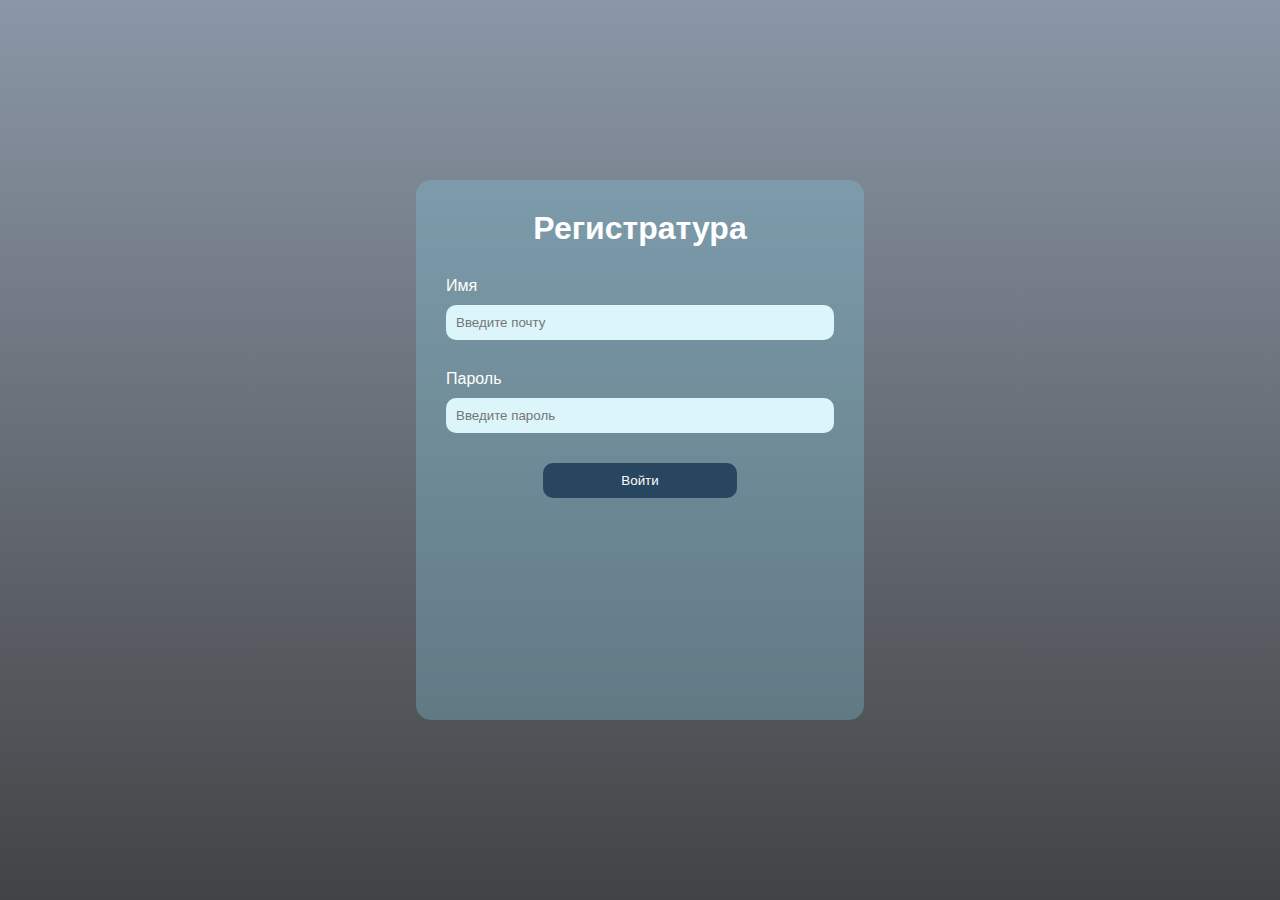
<file: index.html>
<!DOCTYPE html>
<html lang="en">
<head>
    <meta charset="UTF-8">
    <meta http-equiv="X-UA-Compatible" content="IE=edge">
    <meta name="viewport" content="width=device-width, initial-scale=1.0">
    <title>Гос.Больница</title>
    <link rel="stylesheet" href="./assets/styles/style.css">
</head>
<body id="auth">
    <form action="./home.html">
        <h1>Регистратура</h1>
        <label for="">Имя</label>
        <input type="email" required placeholder="Введите почту">
        <label for="">Пароль</label>
        <input type="password" required placeholder="Введите пароль">
        <button>Войти</button>
    </form>
</body>
</html>
</file>
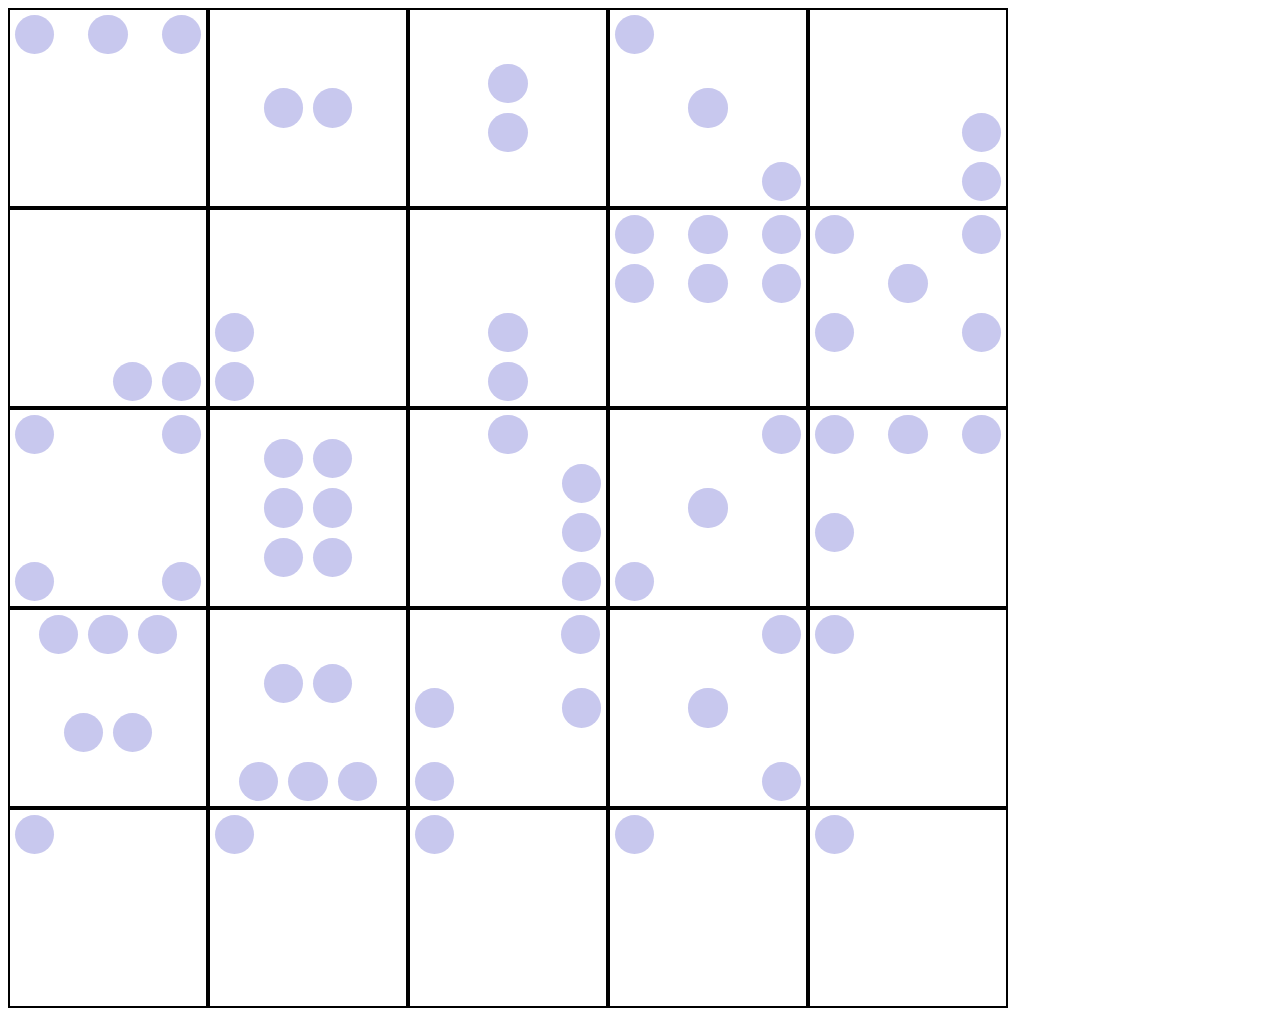
<file: dlya_experimentov.html>
<!DOCTYPE html>
<html lang="en">
<head>
      <meta charset="UTF-8">
      <meta http-equiv="X-UA-Compatible" content="IE=edge">
      <meta name="viewport" content="width=device-width, initial-scale=1.0">
      <title>Рубрика - Эксперименты</title>
</head>
<body>
      <div class="grid">
            <div class="df">
                  <div class="circle"></div>
                  <div class="circle"></div>
                  <div class="circle"></div>
            </div>
            <div class="df">
                  <div class="circle"></div>
                  <div class="circle"></div>
            </div>
            <div class="df">
                  <div class="circle"></div>
                  <div class="circle"></div>
            </div>
            <div class="df">
                  <div class="circle"></div>
                  <div class="circle"></div>
                  <div class="circle"></div>
            </div>
            <div class="df">
                  <div class="circle"></div>
                  <div class="circle"></div>
            </div>
            <div class="df">
                  <div class="circle"></div>
                  <div class="circle"></div>
            </div>
            <div class="df">
                  <div class="circle"></div>
                  <div class="circle"></div>
            </div>
            <div class="df">
                  <div class="circle"></div>
                  <div class="circle"></div>
            </div>
            <div class="df">
                  <div class="circle"></div>
                  <div class="circle"></div>
                  <div class="circle"></div>
                  <div class="circle"></div>
                  <div class="circle"></div>
                  <div class="circle"></div>
            </div>
            <div class="df">
                  <div class="circle"></div>
                  <div class="circle"></div>
                  <div class="circle"></div>
                  <div class="circle"></div>
                  <div class="circle"></div>
            </div>
            <div class="df">
                  <div class="circle"></div>
                  <div class="circle"></div>
                  <div class="circle"></div>
                  <div class="circle"></div>
            </div>
            <div class="df">
                  <div class="circle"></div>
                  <div class="circle"></div>
                  <div class="circle"></div>
                  <div class="circle"></div>
                  <div class="circle"></div>
                  <div class="circle"></div>
            </div>
            <div class="df">
                  <div class="circle"></div>
                  <div class="circle"></div>
                  <div class="circle"></div>
                  <div class="circle"></div>
            </div>
            <div class="df">
                  <div class="circle"></div>
                  <div class="circle"></div>
                  <div class="circle"></div>
            </div>
            <div class="df">
                  <div class="circle"></div>
                  <div class="circle"></div>
                  <div class="circle"></div>
                  <div class="circle"></div>
            </div>
            <div class="df">
                  <div class="circle"></div>
                  <div class="circle"></div>
                  <div class="circle"></div>
                  <div class="circle"></div>
                  <div class="circle"></div>
            </div>
            <div class="df">
                  <div class="circle"></div>
                  <div class="circle"></div>
                  <div class="circle"></div>
                  <div class="circle"></div>
                  <div class="circle"></div>
            </div>
            <div class="df">
                  <div class="circle"></div>
                  <div class="circle"></div>
                  <div class="circle"></div>
                  <div class="circle"></div>
            </div>
            <div class="df">
                  <div class="circle"></div>
                  <div class="circle"></div>
                  <div class="circle"></div>
            </div>
            <div class="df">
                  <div class="circle"></div>
            </div>
            <div class="df">
                  <div class="circle"></div>
            </div>
            <div class="df">
                  <div class="circle"></div>
            </div>
            <div class="df">
                  <div class="circle"></div>
            </div>
            <div class="df">
                  <div class="circle"></div>
            </div>
            <div class="df">
                  <div class="circle"></div>
            </div>

            <style>
                  *{
                        box-sizing: border-box;
                  }
                  .grid{
                        display: flex;
                        flex-wrap: wrap;
                        width: 1000px;
                        height: 1000px;
                  }
                  .df{
                        width: 20%;
                        height: 20%;
                        border: #000 2px solid;
                  }
                  .circle{
                        border-radius: 50%;
                        width: 20%;
                        height: 20%;
                        border: rgb red 2px solid;
                        background-color: rgb(200, 200, 238);
                        margin: 5px;
                  }
                  .df{
                        display: flex;
                        justify-content: space-between;
                  }
                  .df:nth-child(2){
                        justify-content: center;
                        align-items: center;
                  }
                  .df:nth-child(3){
                        flex-direction: column;
                        justify-content: center;
                        align-items: center;
                  }
                  .df:nth-child(4){
                        flex-direction: column;
                        justify-content: space-between;
                  }
                  .df:nth-child(4) .circle:nth-child(2){
                        align-self: center;
                  }
                  .df:nth-child(4) .circle:nth-child(3){
                        align-self: end;
                  }
                  .df:nth-child(5){
                        flex-direction: column;
                        align-items: flex-end;
                        justify-content: end;

                  }
                  .df:nth-child(6){
                        align-items: end;
                        justify-content: end;
                  }
                  .df:nth-child(7){
                        flex-direction: column;
                        justify-content: flex-end;
                  }
                  .df:nth-child(8){
                        flex-direction: column;
                        justify-content: flex-end;
                        align-items: center;
                  }
                  .df:nth-child(9){
                        flex-wrap: wrap;
                        justify-content: space-between;
                        align-content: flex-start;
                  }
                  .df:nth-child(10){
                        flex-wrap: wrap;
                  }
                  .df:nth-child(10) .circle:nth-child(2){
                        align-self: flex-end;
                  }
                  /* хелп */
                  .df:nth-child(11){
                        flex-wrap: wrap;
                        align-content: space-between;
                        justify-content: space-between;
                  }
                  .df:nth-child(11) .circle:nth-child(1){
                        margin-right: 40%;
                  }
                  .df:nth-child(12){
                        flex-wrap: wrap;
                        flex-direction: column;
                        align-items: center;
                        justify-content: center;
                        align-content: center;
                  } 
                  /* хелп */
                  .df:nth-child(13){
                        flex-direction: column;
                        align-content: center;
                        align-items: flex-end;
                  }
                  .df:nth-child(13) .circle:nth-child(1){
                        align-self: center;
                  }
                  .df:nth-child(14){
                        flex-direction: column-reverse;
                        justify-content: space-between;
                  }
                  .df:nth-child(14) .circle:nth-child(2){
                        align-self: center;
                  }
                  .df:nth-child(14) .circle:nth-child(3){
                        align-self: end;
                  }
                  .df:nth-child(15){
                        flex-wrap: wrap;
                  }
                  .df:nth-child(16){
                        flex-wrap: wrap;
                        justify-content: center;
                  }
                  .df:nth-child(17){
                        flex-wrap: wrap-reverse;
                        justify-content: center;
                  }
                  /* хелп */
                  .df:nth-child(18){
                        flex-wrap: wrap;
                        align-content: space-between;
                        justify-content: space-between;
                  }
                  .df:nth-child(18) .circle:nth-child(1){
                        margin-left: 77%;
                  }
                  .df:nth-child(18) .circle:nth-child(4){
                        margin-right: 77%;
                  }
                  .df:nth-child(19){
                        flex-direction: column;
                        align-items: flex-end;
                  }
                  .df:nth-child(19) .circle:nth-child(2){
                        align-self: center;
                  }
            </style>
      </div>
</file>
<file: assets/styles/style.css>
@import url('https://fonts.googleapis.com/css2?family=Kaushan+Script&family=Montserrat:ital,wght@0,100;0,200;0,300;0,400;0,500;0,600;0,700;0,800;0,900;1,100;1,200;1,300;1,400;1,500;1,600;1,700;1,800;1,900&display=swap');

* {
      margin: 0;
      padding: 0;
      box-sizing: border-box;
}

#auth {
      display: flex;
      align-items: center;
      background: linear-gradient(rgba(110, 125, 145, 0.8), rgba(19, 20, 22, 0.8)), url(https://wotpack.ru/wp-content/uploads/2022/04/dottoreobl.jpg);
      background-size: cover;
      height: 100vh;
}

#auth form {
      width: 35%;
      height: 60vh;
      display: flex;
      flex-direction: column;
      margin: 0 auto;
      background: rgba(125, 195, 216, 0.349);
      padding: 30px;
      border-radius: 15px;
      color: white;
      font-family: Arial, Helvetica, sans-serif;
}

/* я начал отсудова */
#auth form h1 {
      text-align: center;
}

#auth form input {
      margin-top: 10px;
      background: rgb(220, 245, 250);
}

#auth form label {
      margin-top: 30px;
}

#auth form button {
      transition: 1s;
      margin-top: 30px;
      width: 50%;
      align-self: center;
      background: rgb(40, 70, 95);
      color: white;
}

#auth form button:hover {
      transition: .5s;
      background: rgb(50, 87, 117);
      box-shadow: 0 0 20px rgba(120, 179, 179, 0.885);
      transform: scale(1.1)
}

#auth form button,
form input {
      padding: 10px;
      border-radius: 10px;
      outline: none;
      border: none;
}

#home_page {
      font-family: 'Montserrat', sans-serif;
}

#home_page .section-header {
      background:
            linear-gradient(rgba(171, 201, 230, 0.8), #ceb96dcc),
            url(https://wotpack.ru/wp-content/uploads/2022/04/IMG_8450.jpg);
      background-size: cover;
      /* ↓↓↓ потом надо убрать ↓↓↓ */
}

.container {
      margin: 0 auto;
      width: 1200px;
}

#home_page .section-header .container {
      display: flex;
      justify-content: space-between;
      align-items: center;
}

#home_page .section-header .container .menu {
      display: flex;
      justify-content: end;
      padding: 20px 0;
}

#home_page .section-header .container .menu a {
      /* здесь был padding  - надо убрать его*/
      color: white;
      text-decoration: none;
      font-size: 16px;
      font-weight: 500;
}

#home_page .section-header .container .menu .item {
      margin-left: 20px;
}

#home_page .section-header .container .menu a::after {
      transition: 1s;
      content: "";
      display: block;
      width: 100%;
      height: 3px;
      /* background: rgb(255, 185, 56);  */
      margin-top: 5px;
      background: rgba(255, 255, 255, 0);
}

#home_page .section-header .container .menu .item:hover a::after {
      transition: .5s;
      margin-top: 5px;
      background: rgb(76, 84, 131);
}

#home_page .section-header .container .logo {
      color: white;
      font-size: 24px;
      font-weight: 700;
}

#home_page .section-header .container:nth-child(2) {
      flex-direction: column;
      align-items: center;
      text-align: center;
      color: #fff;
}

#home_page .section-header .container:nth-child(2) h2 {
      font-family: Kaushan Script, sans-serif;
      font-size: 4.5rem;
      margin-top: 170px;
      font-weight: 400;
}

#home_page .section-header .container:nth-child(2) h1 {
      font-family: Montserrat, sans-serif;
      font-size: 9.375rem;
      margin-top: 65px;
      text-transform: uppercase;
      font-weight: 600;
      letter-spacing: -5px;
      line-height: 140px;
}

#home_page .section-header .container:nth-child(2) .line {
      margin-top: 40px;
      width: 20%;
      height: 4px;
      background-color: #fff;
}

#home_page .section-header .container:nth-child(2) .button {
      transition: 1s;
      padding: 10px 20px;
      color: #fff;
      font-size: 0.875rem;
      font-family: Montserrat, sans-serif;
      text-decoration: none;
      border: 4px solid #fff;
      text-transform: uppercase;
      margin-top: 40px;
      font-weight: 700;
}

#home_page .section-header .container:nth-child(2) .button:hover {
      transition: .5s;
      color: rgb(104, 128, 180);
      border: 4px solid rgb(104, 128, 180);
}

.row {
      display: flex;
      width: 100%;
}

#home_page .section-header .container:nth-child(3) {
      color: white;
      font-family: Montserrat, sans-serif;
}

#home_page .section-header .container:nth-child(3) .row {
      margin-top: 100px;
      justify-content: space-between;
      padding-bottom: 20px;
}

#home_page .section-header .container:nth-child(3) .row .col-3 {
      width: 23%;
}

#home_page .section-header .container:nth-child(3) .row .col-3 .line {
      width: 100%;
      height: 4px;
      background-color: #fff;
}

#home_page .section-header .container:nth-child(3) .row .col-3 .text {
      display: flex;
      align-items: baseline;
}

#home_page .section-header .container:nth-child(3) .row .col-3 .text h2 {
      margin-right: 10px;
      font-size: 2rem;
}

#home_page .section-header .container:nth-child(3) .row .col-3 .text h3 {
      font-size: 1.5rem;
}

#home_page .section-header .container:nth-child(3) .row .col-3 .line::after {
      transition: 2s;
      display: block;
      content: "";
      width: 20%;
      height: 4px;
      background-color: #6a80c7;
}

#home_page .section-header .container:nth-child(3) .row .col-3:hover .line::after {
      transition: .5s;
      width: 100%;
}

.script{
      font-family: 'kaushan script', serif;
}

.title{
      display: flex;
      flex-direction: column;
      align-items: center;
      text-align: center;
      padding: 0 10%;
      margin: 120px;
}
.title h2, .title h3{
      font-weight: 500;
      color: #333;
      font-size: 1.5rem;
}
.title h2{
      text-transform: uppercase;
      margin: 30px 0 60px 0;
      font-size: 1.9rem;
}
.title .line{
      height: 3px;
      width: 60px;
      background-color: rgb(71, 80, 134);
}
.title p{
      margin-top: 45px;
      font-size: 0.9rem;
      color: #999;
}
.row{
      display: flex;
}
#home_page .section-about .back{
      width: 30%;
      height: 250px;
      background-color: rgb(127, 177, 218);
}
#home_page .section-about .row{
      justify-content: space-between;
}
#home_page .section-about .back:nth-child(1) .image{
      background: url(https://64.media.tumblr.com/449caec0b643dc073efa7b22ccb216fa/dc4bc6369213f257-44/s500x750/132e07b9f67a6d7b3f8a576e20caf59c2bbf209c.png);
      background-size: cover;
}
#home_page .section-about .back:nth-child(2) .image{
      background: url(https://images.unsplash.com/photo-1584308666744-24d5c474f2ae?ixlib=rb-4.0.3&ixid=MnwxMjA3fDB8MHxwaG90by1wYWdlfHx8fGVufDB8fHx8&auto=format&fit=crop&w=1430&q=80);
      background-size: cover;
}
#home_page .section-about .back:nth-child(3) .image{
      background: url(https://www.cidrap.umn.edu/sites/default/files/styles/article_detail/public/images/news/iv_bags.jpg?itok=6SbiTF27);
      background-size: cover;
}
#home_page .section-about .image{
      transition: .7s;
      height: 100%;
      width: 100%;
}
#home_page .section-about .filter{
      transition: .7s;
      opacity: 0;
      height: 100%;
      background: linear-gradient(rgba(81, 112, 129, 0.664), rgba(134, 109, 179, 0.678));
      color: white;

      display: flex;
      flex-direction: column;
      justify-content: center;
      align-items: center;
}

#home_page .section-about .filter i{
      margin-bottom: 10px;
}

#home_page .section-about .back:hover .image{
      transition: .5s;
      margin-top: -20px;
      margin-left: -20px;
}
#home_page .section-about .back:hover .filter{
      transition: .5s;
      opacity: 1;
}

#home_page .section-stats{
      background-color:rgb(127, 177, 218);
      margin-top: 135px;
}

#home_page .section-stats .item{
      display: flex;
      flex-direction: column;
      align-items: center;
      justify-content: center;
      width: 20%;
      padding: 60px 0;
      color: #fff;
      border-left: 2px solid rgb(101, 140, 172);
}
#home_page .section-stats .item:nth-child(5){
      border-right: 2px solid rgb(101, 140, 172);
}

#home_page .section-stats h2{
      margin-bottom: 10px;
      font-size: 4rem;
      font-weight: 700;
}

#home_page .section-stats h3{
      font-size: 1.7rem;
      font-weight: 500;
}

#home_page .service-grid{
      display: flex;
      flex-wrap: wrap;
      justify-content: space-between;
}

#home_page .service-grid .item{
      width: 32%;
      display: flex;
      flex-direction: column;
      flex-wrap: wrap;
      align-content: space-between;
}

#home_page .service-grid .hr{
      background-color: rgb(101, 140, 172);
      height: 2px;
      width: 100%;
      margin: 60px 0;
}

#home_page .service-grid .item i{
      width: 10%;
      height: 100%;
      text-align: end;
      font-size: 30px;
      color: #6a80c7;
}

#home_page .service-grid .item h2,
#home_page .service-grid .item p{
      width: 85%;
      color: rgb(118, 118, 119);
}

#home_page .service-grid .item h2{
      margin-bottom: 10px;
      font-weight: 30%;
}

#home_page .section-slider .container{
      overflow: hidden;
}

#home_page .section-slider .slider-inner{
      display: flex;
      width: 300%;
}

@keyframes slider_animation{
      0%, 20%{
            transform: translateX(0);
      }
      40%, 60%{
            transform: translateX(-100%);
      }
      80%, 100%{
            transform: translateX(-200%);
      }
}

#home_page .section-slider .slide{
      width: calc(100%/3);
      display: flex;
      animation: slider_animation 10s alternate ease-in-out infinite;
}

#home_page .section-slider .slide .txt{
      font-style: italic;
      font-weight: 300;
      font-size: 1.5rem;
      padding: 30px;
      width: 80%;
}

#home_page .section-slider .slide .author{
      font-style: italic;
      font-weight: 500;
      font-size: 1rem;
      display: flex;
      align-items: center;
      margin-top: 20px;
}

#home_page .section-slider .slide .author .line{
      width: 60px;
      height: 3px;
      background-color: rgb(38, 69, 110);
      margin-right: 20px;
}

#home_page .section-slider .slide .icon{
      width: 20%;
      height: 100%;
      padding: 2%;
}

#home_page .section-slider .slide .icon img{
      width: 100%;
      height: 100%;
      object-fit: cover;
      border-radius: 20px;
      border: rgb(34, 38, 63) solid 2px;
}

#home_page .section-team .row{
      justify-content: space-between;
}

#home_page .section-team .col-4{
      width: 30%;
      height: 470px;
}

#home_page .section-team .col-4 .background{
      background-color: rgb(101, 140, 172);
      height: 100%;
}

#home_page .section-team .col-4 .background .image{
      height: 100%;
      background-size: cover;
      transition: .5s;
}

#home_page .section-team .col-4:nth-child(1) .background .image{
      background-image: url('https://kartinkin.net/uploads/posts/2022-10/1665524647_5-kartinkin-net-p-dottore-genshin-art-oboi-8.jpg');
      background-position: -200px 0;
}

#home_page .section-team .col-4:nth-child(2) .background .image{
      background-image: url('https://sun9-61.userapi.com/impg/jXIsosOHJ2m5XQTLwXN214DBYU-pqOFSgEO29A/h3IcSjo6nzM.jpg?size=410x604&quality=96&sign=6fa09ba10444759e0381cd52f3082806&type=album');
}

#home_page .section-team .col-4:nth-child(3) .background .image{
      background-image: url('https://i.pinimg.com/originals/fc/44/6c/fc446cd2ace20e8bfd72ee57ab50108a.jpg');
}

#home_page .section-team .col-4 .foreground{
      background: linear-gradient(rgba(81, 112, 129, 0.726), rgba(134, 109, 179, 0.521)) ;
      height: 100%;
      opacity: 0;
}

#home_page .section-team .col-4:hover .image{
      transition: 1s;
      transform: translate(-10px, -10px);
}

#home_page .section-team .col-4:hover .foreground{
      transition: 1s;
      opacity: 1;
      display: flex;
      justify-content: center;
      align-items: center;
}

#home_page .section-team .icons{
      display: flex;
      height: 56px;
      overflow: hidden;
}

#home_page .section-team .icons .down,
#home_page .section-team .icons .up{
      transition: 1s;
      width: 56px;
      height: 56px;
      background-color: #242d49;
      display: flex;
      justify-content: center;
      align-items: center;
      color: #6a80c7;
      font-size: 1.5rem;
}

#home_page .section-team .item:hover .down,
#home_page .section-team .item:hover .up{
      transition: 1s;
      transform: translateY(-100%);
      background-color:  #3a4974;
}

#home_page .section-team .item:hover .down{
      color: #b5bace;
}

#home_page .section-grid .grid{
      display: grid;
      grid-template-columns: 1fr 1fr 1fr 1fr;
      grid-auto-rows: 40vh;
}

#home_page .section-grid .item{
      background-size: cover;
}

#home_page .section-grid .item:nth-child(1){
      background-image: url(https://www.symbeohealth.com/wp-content/uploads/2021/01/pexels-sandy-torchon-4094199.jpg);
      background-position: -40px 0;
}

#home_page .section-grid .item:nth-child(2){
      background-image: url(https://staticsnews.medsblalabs.com/news-en/wp-content/uploads/2019/04/Aerospace-Medicine-Market.jpg);
}

#home_page .section-grid .item:nth-child(3){
      background-image: url(https://temp78.ru/img/lmo.jpg);
}

#home_page .section-grid .item:nth-child(4){
      background-image: url(https://sun9-26.userapi.com/impg/55uX5jYB-MstWmKYGbzUg6qcY4GaFXHmjriW1g/0Tq7xhSAPI4.jpg?size=1280x1280&quality=96&sign=049e14a59658b4be526e8004594c2f01&c_uniq_tag=NQB3DVLgw57vZCMnKp3SibHC6Mz0KVR79Kx91rIi67c&type=album);
      background-position: 0 -50px;
}

#home_page .section-grid .item:nth-child(5){
      background-image: url(https://i.ytimg.com/vi/KTmDvQchk0U/maxresdefault.jpg?sqp=-oaymwEmCIAKENAF8quKqQMa8AEB-AH-CYAC0AWKAgwIABABGEIgQihlMA8=&rs=AOn4CLAWq7vmz1Z_s0UK0a8bTGSiImCudw);
      background-position: -40px 0;
}

#home_page .section-grid .item:nth-child(6){
      background-image: url(https://wallup.net/wp-content/uploads/2019/09/30814-dark-horror-gothic-drugs-mood-sad-sorrow-addiction-needle-syringe-women-selective.jpg);
}

#home_page .section-grid .item:nth-child(7){
      background-image: url(https://static11.tgcnt.ru/posts/_0/29/29d26726dd269569250e2633ad23c6a0.jpg);
      background-position: -40px 0;
      grid-row-start: 1;
      grid-row-end: 3;
      grid-column-start: 3;
}

#home_page .section-grid .foreground{
      display: flex;
      justify-content: center;
      align-items: center;
      flex-direction: column;
      height: 100%;
      color: white;
      
      opacity: 0;
      background-image: linear-gradient(#517081b9, #866db385);
      transition: 1s;
}

#home_page .section-grid .item:hover .foreground{
      transition: .5s;
      opacity: 1;
}



#home_page .comments-grid{
      display: flex;
      flex-wrap: wrap;
      justify-content: space-between;
}

#home_page .comments-grid .item{
      width: 45%;
      display: flex;
      flex-direction: column;
      flex-wrap: wrap;
      align-content: space-between;
}
#home_page .comments-grid .item .height{
      height: 100%;
}
#home_page .comments-grid .item img{
      width: 50px;
      height: 50px;
      border-radius: 50%;
      text-align: end;
      font-size: 30px;
      color: #6a80c7;
}

#home_page .comments-grid .item h2,
#home_page .comments-grid .item p{
      width: 85%;
      color: rgb(118, 118, 119);
}

#home_page .comments-grid .item h2{
      margin-bottom: 10px;
      font-weight: 30%;
}

#home_page .section-comments .line{
      width: 60px;
      height: 3px;
      background-color: rgb(38, 69, 110);
      margin-right: 20px;
      margin-bottom: 10px;
}
</file>
